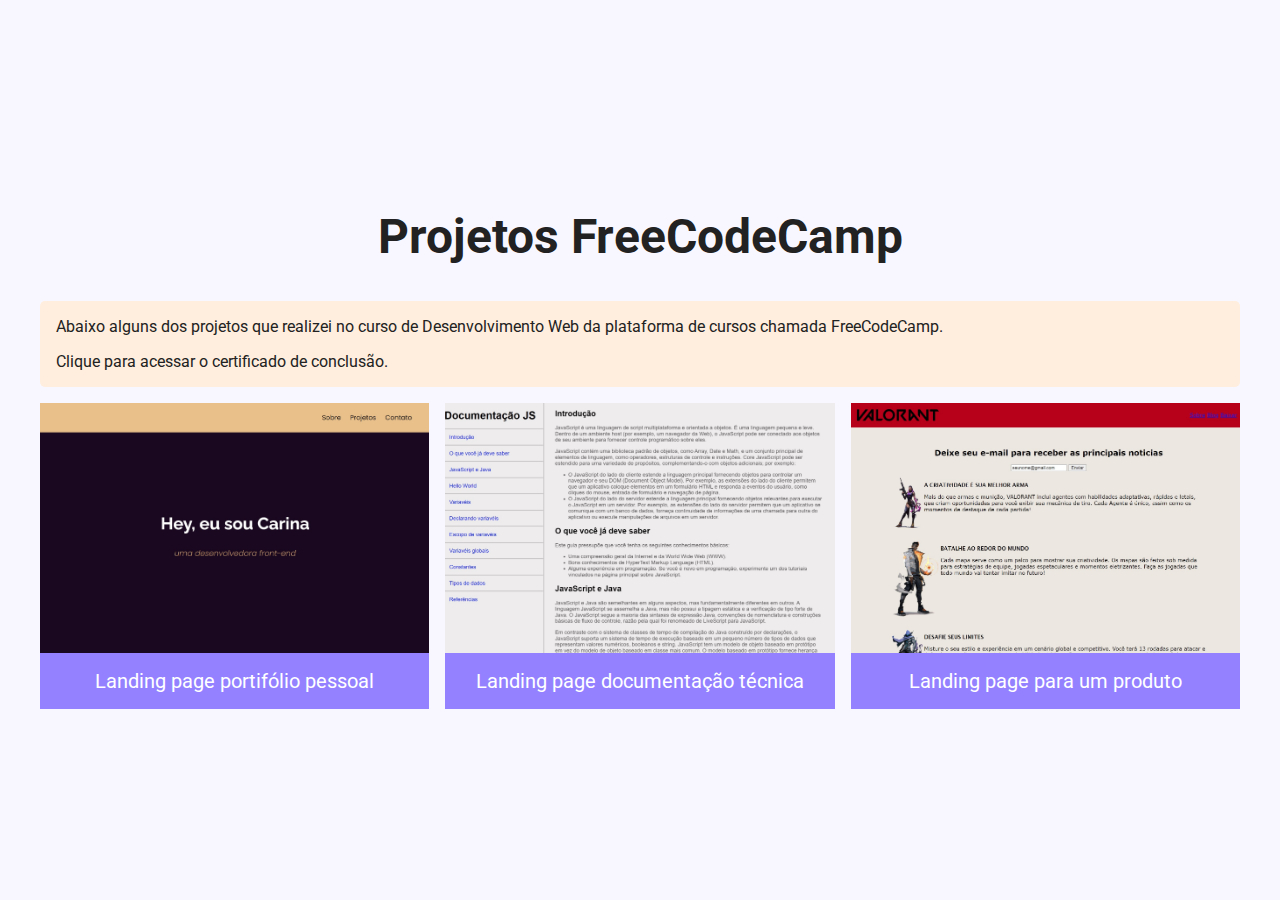
<file: index.html>
<!DOCTYPE html>
<html lang="en">

<head>
  <meta charset="UTF-8">
  <title>Projetos Curso Udemy</title>

  <link rel="preconnect" href="https://fonts.googleapis.com">
  <link rel="preconnect" href="https://fonts.gstatic.com" crossorigin>
  <link href="https://fonts.googleapis.com/css2?family=Roboto:wght@300;400&display=swap" rel="stylesheet">
  <link rel="stylesheet" href="./style.css">
</head>

<body>
  <div class="container">
    <h1 class="title">
      Projetos FreeCodeCamp
    </h1>
    <div class="description">
      <p>
        Abaixo alguns dos projetos que realizei no curso de Desenvolvimento Web da plataforma de cursos chamada FreeCodeCamp.
      </p>
      <a target="_blank" href="https://freecodecamp.org/portuguese/certification/silvacarina/responsive-web-design">Clique para acessar o certificado de conclusão.</a>
    </div>
    
    <nav class="nav">
      <a href="./Projeto5/index.html" class="nav__item">
        <figure class="nav__figure">
          <img class="nav__img" src="./img/portifolio.jpg" />
        </figure>
        <p class="nav__legend">
          Landing page portifólio pessoal
        </p>
      </a>
      <a href="./Projeto4/" class="nav__item">
        <figure class="nav__figure">
          <img class="nav__img" src="./img/documentacao-tec.jpg" />
        </figure>
        <p class="nav__legend">
          Landing page documentação técnica
        </p>
      </a>
      <a href="./Projeto3/index.html" class="nav__item">
        <figure class="nav__figure">
          <img class="nav__img" src="./img/lg-produto.jpg" />
        </figure>
        <p class="nav__legend">
          Landing page para um produto
        </p>
      </a>
    </nav>
  </div>
</body>

</html>
</file>
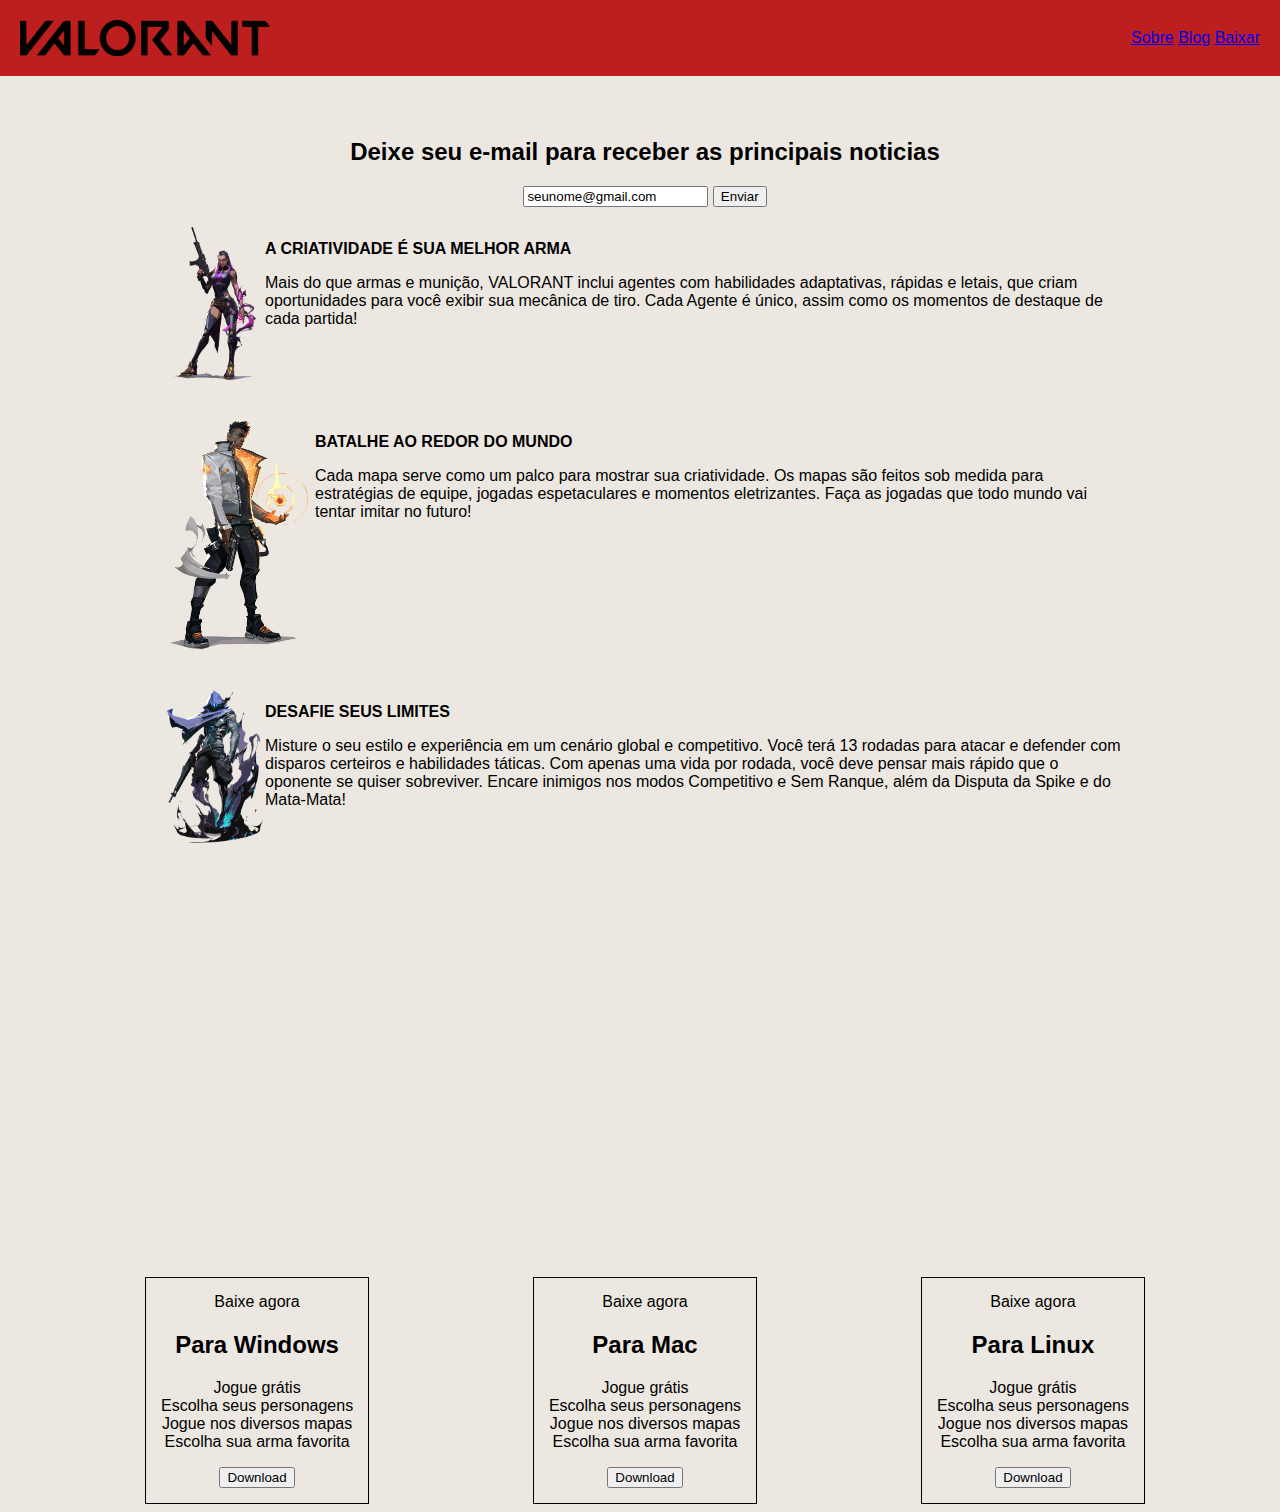
<file: Projeto3/index.html>
<!DOCTYPE html>
<html lang="pt-br">
<head>
    <meta charset="UTF-8">
    <meta http-equiv="X-UA-Compatible" content="IE=edge">
    <meta name="viewport" content="width=device-width, initial-scale=1.0">
    <link rel="stylesheet" href="style.css">
    <title>Document</title>
</head>
<body>
    <header id="header">
        <img id="header-img" src="img/valorant-logo.png" alt="Logo do Valorant" width="250px">
        <nav id="nav-bar">
            <a class="nav-link" href="#">Sobre</a>
            <a class="nav-link" href="#">Blog</a>
            <a class="nav-link" href="#">Baixar</a>
        </nav>
    </header>

    <div class="container">
        <section>
            <form id="form" action="https://www.freecodecamp.com/email-enviar"> 
                <div>
                    <h2>Deixe seu e-mail para receber as principais noticias</h2>
                    <input id="email" type="text" placeholder="Digite seu e-mail" value="seunome@gmail.com">
                    <input type="submit" value="Enviar" id="submit">
                </div>
            </form>
        </section>
        <section>
            <div class="item-section">
                <img class="imagens-sessao" src="img/reyna.png" alt="Personagem Reyna" width="100">
                <div>
                    <h2>A CRIATIVIDADE É SUA MELHOR ARMA</h2>
                    <p>Mais do que armas e munição, VALORANT inclui agentes com habilidades adaptativas, rápidas e letais, que criam oportunidades para você exibir sua mecânica de tiro. Cada Agente é único, assim como os momentos de destaque de cada partida!</p>
                </div>
            </div>
            <div class="item-section">
                <img class="imagens-sessao" src="img/fenix.png" alt="Personagens" width="150">
                <div>
                    <h2>BATALHE AO REDOR DO MUNDO</h2>
                    <p>Cada mapa serve como um palco para mostrar sua criatividade. Os mapas são feitos sob medida para estratégias de equipe, jogadas espetaculares e momentos eletrizantes. Faça as jogadas que todo mundo vai tentar imitar no futuro!</p>
                </div>
            </div>
            <div class="item-section">
                <img class="imagens-sessao" src="img/omen.png" alt="Personagem Omen" width="100">
                <div>
                    <h2>DESAFIE SEUS LIMITES</h2>
                    <p>Misture o seu estilo e experiência em um cenário global e competitivo. Você terá 13 rodadas para atacar e defender com disparos certeiros e habilidades táticas. Com apenas uma vida por rodada, você deve pensar mais rápido que o oponente se quiser sobreviver. Encare inimigos nos modos Competitivo e Sem Ranque, além da Disputa da Spike e do Mata-Mata!</p>
                </div>
            </div>
        </section>
        <section>
            <div id="video">
                <iframe id="video-apresentacao" src="https://www.youtube.com/embed/h1Kp9x_ADZw" title="YouTube video player" frameborder="0" allow="accelerometer; autoplay; clipboard-write; encrypted-media; gyroscope; picture-in-picture" allowfullscreen></iframe>
            </div>
        </section>
        <section class="formatos">
            <div class="formatos-bloco">
                <div>Baixe agora</div>
                <h2>Para Windows</h2>
                <ol>
                    <li>Jogue grátis</li>
                    <li>Escolha seus personagens</li>
                    <li>Jogue nos diversos mapas</li>
                    <li>Escolha sua arma favorita</li>
                </ol>
                <button>Download</button>
            </div>
            <div class="formatos-bloco">
                <div>Baixe agora</div>
                <h2>Para Mac</h2>
                <ol>
                    <li>Jogue grátis</li>
                    <li>Escolha seus personagens</li>
                    <li>Jogue nos diversos mapas</li>
                    <li>Escolha sua arma favorita</li>
                </ol>
                <button>Download</button>
            </div>
            <div class="formatos-bloco">
                <div>Baixe agora</div>
                <h2>Para Linux</h2>
                <ol>
                    <li>Jogue grátis</li>
                    <li>Escolha seus personagens</li>
                    <li>Jogue nos diversos mapas</li>
                    <li>Escolha sua arma favorita</li>
                </ol>
                <button>Download</button>
            </div>
        </section>
    </div>
</body>
</html>
</file>
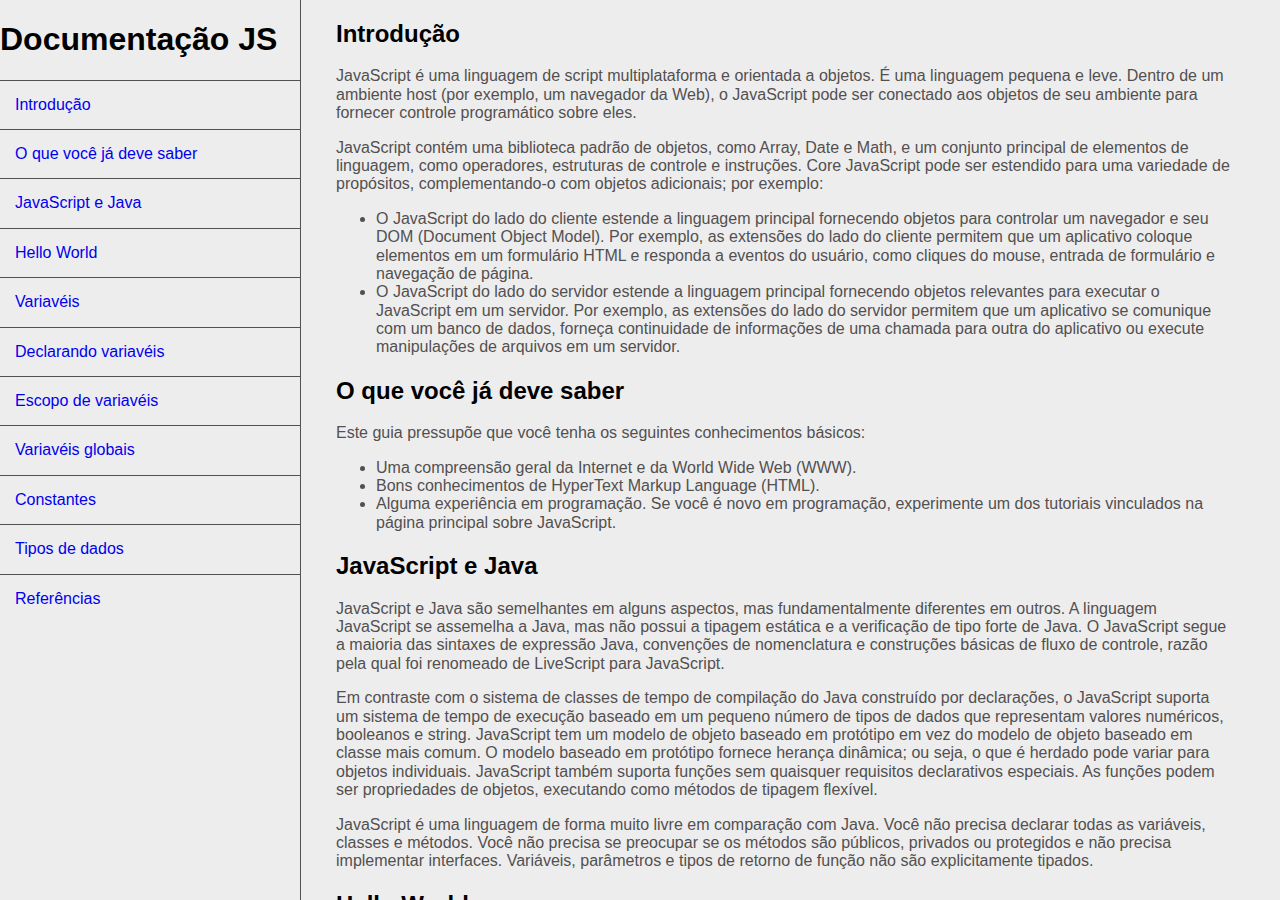
<file: Projeto4/index.html>
<!DOCTYPE html>
<html lang="pt-br">

<head>
    <meta charset="UTF-8">
    <meta http-equiv="X-UA-Compatible" content="IE=edge">
    <meta name="viewport" content="width=device-width, initial-scale=1.0">
    <link rel="stylesheet" href="reset.css">
    <link rel="stylesheet" href="style.css">
    <title>Document</title>
</head>

<body>
    <div class="menu">
        <nav id="navbar">
            <header>
                <h1>Documentação JS</h1>
            </header>
            <ul class="nav-lista">
                <li>
                    <a class="nav-link" href="#introducao">Introdução</a>
                </li>
                <li>
                    <a class="nav-link" href="#saber">O que você já deve saber</a>
                </li>
                <li>
                    <a class="nav-link" href="#js-e-java">JavaScript e Java</a>
                </li>
                <li>
                    <a class="nav-link" href="#hello-world">Hello World</a>
                </li>
                <li>
                    <a class="nav-link" href="#variaveis">Variavéis</a>
                </li>
                <li>
                    <a class="nav-link" href="#declarando-variaveis">Declarando variavéis</a>
                </li>
                <li>
                    <a class="nav-link" href="#escopo-variavel">Escopo de variavéis</a>
                </li>
                <li>
                    <a class="nav-link" href="#variavel-global">Variavéis globais</a>
                </li>
                <li>
                    <a class="nav-link" href="#constantes">Constantes</a>
                </li>
                <li>
                    <a class="nav-link" href="#tipos-de-dados">Tipos de dados</a>
                </li>
                <li>
                    <a class="nav-link" href="#referencias">Referências</a>
                </li>
            </ul>
        </nav>
    </div>

    <main id="main-doc">
        <section class="main-section" id="introducao">
            <header>
                <h2>Introdução</h2>
            </header>
            <p>
                JavaScript é uma linguagem de script multiplataforma e orientada a objetos. É uma linguagem pequena e leve. Dentro de um ambiente host (por exemplo, um navegador da Web), o JavaScript pode ser conectado aos objetos de seu ambiente para fornecer controle programático sobre eles.
            </p>
            <p>
                JavaScript contém uma biblioteca padrão de objetos, como Array, Date e Math, e um conjunto principal de elementos de linguagem, como operadores, estruturas de controle e instruções. Core JavaScript pode ser estendido para uma variedade de propósitos, complementando-o com objetos adicionais; por exemplo:
            </p>
            <ul>
                <li>
                    O JavaScript do lado do cliente estende a linguagem principal fornecendo objetos para controlar um navegador e seu DOM (Document Object Model). Por exemplo, as extensões do lado do cliente permitem que um aplicativo coloque elementos em um formulário HTML e responda a eventos do usuário, como cliques do mouse, entrada de formulário e navegação de página.
                </li>
                <li>
                    O JavaScript do lado do servidor estende a linguagem principal fornecendo objetos relevantes para executar o JavaScript em um servidor. Por exemplo, as extensões do lado do servidor permitem que um aplicativo se comunique com um banco de dados, forneça continuidade de informações de uma chamada para outra do aplicativo ou execute manipulações de arquivos em um servidor.
                </li>
            </ul>
        </section>

        <section class="main-section" id="saber">
            <header>
                <h2>O que você já deve saber</h2>
            </header>
            <p>
                Este guia pressupõe que você tenha os seguintes conhecimentos básicos:
            </p>
            <ul>
                <li>
                    Uma compreensão geral da Internet e da World Wide Web (WWW).
                </li>
                <li>
                    Bons conhecimentos de HyperText Markup Language (HTML).
                </li>
                <li>
                    Alguma experiência em programação. Se você é novo em programação, experimente um dos tutoriais vinculados na página principal sobre JavaScript.
                </li>
            </ul>
        </section>

        <section class="main-section" id="js-e-java">
            <header>
                <h2>JavaScript e Java</h2>
            </header>
            <p>
                JavaScript e Java são semelhantes em alguns aspectos, mas fundamentalmente diferentes em outros. A linguagem JavaScript se assemelha a Java, mas não possui a tipagem estática e a verificação de tipo forte de Java. O JavaScript segue a maioria das sintaxes de expressão Java, convenções de nomenclatura e construções básicas de fluxo de controle, razão pela qual foi renomeado de LiveScript para JavaScript.
            </p>
            <p>
                Em contraste com o sistema de classes de tempo de compilação do Java construído por declarações, o JavaScript suporta um sistema de tempo de execução baseado em um pequeno número de tipos de dados que representam valores numéricos, booleanos e string. JavaScript tem um modelo de objeto baseado em protótipo em vez do modelo de objeto baseado em classe mais comum. O modelo baseado em protótipo fornece herança dinâmica; ou seja, o que é herdado pode variar para objetos individuais. JavaScript também suporta funções sem quaisquer requisitos declarativos especiais. As funções podem ser propriedades de objetos, executando como métodos de tipagem flexível.
            </p>
            <p>
                JavaScript é uma linguagem de forma muito livre em comparação com Java. Você não precisa declarar todas as variáveis, classes e métodos. Você não precisa se preocupar se os métodos são públicos, privados ou protegidos e não precisa implementar interfaces. Variáveis, parâmetros e tipos de retorno de função não são explicitamente tipados.
            </p>
        </section>

        <section class="main-section" id="hello-world">
            <header>
                <h2>Hello World</h2>
            </header>
            <p>
                Para começar a escrever JavaScript, abra o Scratchpad e escreva seu primeiro código JavaScript "Hello world":
            </p>
            <code>
                function greetMe(yourName) { alert("Hello " + yourName); }
                greetMe("World");
            </code>
            <p>
                Selecione o código no bloco e pressione Ctrl+R para vê-lo se desenrolar no seu navegador!
            </p>
        </section>

        <section class="main-section" id="variaveis">
            <header>
                <h2>Variavéis</h2>
            </header>
            <p>
                Você usa variáveis como nomes simbólicos para valores em seu aplicativo. Os nomes das variáveis, chamados identificadores, obedecem a certas regras.
            </p>
            <p>
                Um identificador JavaScript deve começar com uma letra, sublinhado (_) ou cifrão ($); caracteres subsequentes também podem ser dígitos (0-9). Como o JavaScript diferencia maiúsculas de minúsculas, as letras incluem os caracteres "A" a "Z" (maiúsculas) e os caracteres "a" a "z" (minúsculas).
            </p>
            <p>
                Você pode usar letras ISO 8859-1 ou Unicode, como å e ü em identificadores. Você também pode usar as sequências de escape Unicode como caracteres em identificadores. Alguns exemplos de nomes legais são Number_hits, temp99 e _name.
            </p>
        </section>

        <section class="main-section" id="declarando-variaveis">
            <header>
                <h2>Declarando variavéis</h2>
            </header>
            <p>
                Você pode declarar uma variável de três maneiras:
            </p>
            <p>
                Com a palavra-chave var. Por exemplo,
            </p>
            
            <code>
                var x = 42.
            </code>
            <p>
                Essa sintaxe pode ser usada para declarar variáveis locais e globais.
            </p>
                
            <p>
                Simplesmente atribuindo-lhe um valor. Por exemplo,
            </p>
            
            <code>
                x = 42.
            </code>
            <p>
                Isso sempre declara uma variável global. Ele gera um aviso estrito de JavaScript. Você não deve usar esta variante.
            </p>

            <p>
                Com a palavra-chave let. Por exemplo,
            </p>
            <code>
                let y = 13.
            </code>
            <p>
                Esta sintaxe pode ser usada para declarar uma variável local de escopo de bloco. Consulte Escopo da variável abaixo.
            </p>
            
        </section>

        <section class="main-section" id="escopo-variavel">
            <header>
                <h2>Escopo de variavéis</h2>
            </header>
            <p>
                Quando você declara uma variável fora de qualquer função, ela é chamada de variável global, porque está disponível para qualquer outro código no documento atual. Quando você declara uma variável dentro de uma função, ela é chamada de variável local, porque está disponível apenas dentro dessa função.
            </p>
            <p>
                JavaScript antes do ECMAScript 2015 não tem escopo de instrução de bloco; em vez disso, uma variável declarada dentro de um bloco é local para a função (ou escopo global) na qual o bloco reside. Por exemplo, o código a seguir registrará 5, porque o escopo de x é a função (ou contexto global) dentro da qual x é declarado, não o bloco, que neste caso é uma instrução if.
            </p>
            <code>
                if (true) { var x = 5; } console.log(x); // 5
            </code>
            <p>
                Esse comportamento muda ao usar a declaração let introduzida no ECMAScript 2015.
            </p>
            <code>
                if (true) { let y = 5; } console.log(y); // ReferenceError: y is not defined
            </code>
        </section>

        <section class="main-section" id="variavel-global">
            <header>
                <h2>Variavéis globais</h2>
            </header>
            <p>
                As variáveis globais são, na verdade, propriedades do objeto global. Em páginas da web, o objeto global é window, então você pode definir e acessar variáveis globais usando a sintaxe window.variable.
            </p>
            <p>
                Conseqüentemente, você pode acessar variáveis globais declaradas em uma janela ou quadro de outra janela ou quadro especificando o nome da janela ou do quadro. Por exemplo, se uma variável chamada phoneNumber for declarada em um documento, você poderá fazer referência a essa variável de um iframe como parent.phoneNumber.
            </p>
        </section>

        <section class="main-section" id="constantes">
            <header>
                <h2>Constantes</h2>
            </header>
            <p>
                Você pode criar uma constante nomeada somente leitura com a palavra-chave const. A sintaxe de um identificador de constante é a mesma de um identificador de variável: deve começar com uma letra, sublinhado ou cifrão e pode conter caracteres alfabéticos, numéricos ou sublinhados.
            </p>
            <code>
                const PI = 3.14;
            </code>
            <p>
                Uma constante não pode alterar o valor por meio de atribuição ou ser declarada novamente enquanto o script estiver em execução. Ele deve ser inicializado com um valor.
            </p>
            <p>
                As regras de escopo para constantes são as mesmas para variáveis de escopo de bloco let. Se a palavra-chave const for omitida, assume-se que o identificador representa uma variável.
            </p>
            <p>
                Você não pode declarar uma constante com o mesmo nome de uma função ou variável no mesmo escopo. Por exemplo:
            </p>
            <code>
                // THIS WILL CAUSE AN ERROR function f() {}; const f = 5; // THIS WILL CAUSE AN ERROR ALSO function f() { const g = 5; var g; //statements
                }
            </code>
            <p>
                No entanto, os atributos do objeto não são protegidos, portanto, a instrução a seguir é executada sem problemas.
            </p>
            <code>
                const MY_OBJECT = {"key": "value"}; MY_OBJECT.key = "otherValue";
            </code>
        </section>

        <section class="main-section" id="tipos-de-dados">
            <header>
                <h2>Tipos de dados</h2>
            </header>
            <p>
                O padrão ECMAScript mais recente define sete tipos de dados:
            </p>
            <ul>
                <li>
                    Seis tipos de dados que são primitivos:
                    <ul>
                        <li>Boolean. verdadeiro e falso.</li>
                        <li>null. Uma palavra-chave especial que denota um valor nulo. Como o JavaScript diferencia maiúsculas de minúsculas, null não é o mesmo que Null, NULL ou qualquer outra variante.</li>
                        <li>undefined. Uma propriedade de nível superior cujo valor é indefinido.</li>
                        <li>Number. 42 ou 3.14159.</li>
                        <li>String. "Howdy"</li>
                        <li>Symbol (novo no ECMAScript 2015). Um tipo de dados cujas instâncias são únicas e imutáveis.</li>
                    </ul>
                </li>
                <li>
                    e Object
                </li>
            </ul>
        </section>

        <section class="main-section" id="referencias">
            <header>
                <h2>Referências</h2>
            </header> <ul>
                <li>Toda a documentação nesta página é retirada do MDN.</li>
            </ul>
        </section>
    </main>
</body>

</html>
</file>
<file: Projeto3/style.css>
body {
    background-color: #ECE8E1;
    color: black;
    font-family:Verdana, Tahoma, sans-serif;
    padding-left: 10px;
}

.container {
    max-width: 1000px;
    margin: 0 auto;
    text-align: center;
    padding-top: 110px;
}

#header {
    display: flex;
    align-items: center;
    justify-content: space-between;
    position: fixed;
    width: 100%;
    left: 0;
    top: 0;
    padding: 20px;
    background-color: rgb(189, 30, 30);
    box-sizing: border-box;
}

.item-section {
    text-align: left;
    display: flex;
    padding: 20px;
}

.item-section h2 {
    font-size: 16px;
    font-family:'Lucida Sans', 'Lucida Sans Regular', 'Lucida Grande', 'Lucida Sans Unicode', Verdana, sans-serif;
}

.imagens-sessao {
    margin: right;
}

.formatos {
    display: flex;
    justify-content: space-between;
    margin-top: 60px;
}

.formatos-bloco {
    border: 1px solid  black;
    padding: 15px;
    text-align: center;
}

.formatos ol {
    list-style: none;
    padding: 0;
}


#video-apresentacao {
    width: 650px;
    height: 350px;
}

@media (max-width: 600px) {
    #video-apresentacao {
        width: 350px;
        height: 250px;
    }
}
</file>
<file: Projeto4/style.css>
body {
    color: #525050;
    font-family: 'Open Sans', Arial, sans-serif;
    background-color: #eeeded;
    margin: 0;
    padding: 0;
}

h1, h2 {
    color: #000000;
}

.menu {
    width: 300px;
    height: 100vh;
    float: left;
    border-right: 1px solid #525050;
}

#main-doc {
    height: 100vh;
    overflow-y: scroll;
}

.nav-lista {
    padding: 0;
}

.nav-lista li {
    list-style: none;
    padding: 15px;
    border-top: 1px solid #525050;
}

.nav-link {
    text-decoration: none;
}

#main-doc {
    padding-left: 35px;
}
.main-section {
    padding-right: 50px;
}

code {
    background-color: #ccc7c7;
    padding: 14px;
    display: block;
}

@media (max-width: 600px) {
    .menu {
        width: 100%;
        height: 630px;
        border-bottom: 1px solid #525050;
    }
}
</file>
<file: style.css>
/*
 * RESET CSS
 */
 *:where(:not(iframe, canvas, img, svg, video):not(svg *, symbol *)) {
    all: unset;
    display: revert;
}

/* Preferred box-sizing value */
*,
*::before,
*::after {
    box-sizing: border-box;
}

/* Reapply the pointer cursor for anchor tags */
a, button {
    cursor: revert;
}

/* Remove list styles (bullets/numbers) */
ol, ul, menu {
    list-style: none;
}

/* For images to not be able to exceed their container */
img {
    max-width: 100%;
}

/* removes spacing between cells in tables */
table {
    border-collapse: collapse;
}

/* revert the 'white-space' property for textarea elements on Safari */
textarea {
    white-space: revert;
}

/* minimum style to allow to style meter element */
meter {
    -webkit-appearance: revert;
    appearance: revert;
}

/* reset default text opacity of input placeholder */
::placeholder {
    all: unset;
}

/* fix the feature of 'hidden' attribute.
   display:revert; revert to element instead of attribute */
:where([hidden]) {
    display: none;
}

/* revert for bug in Chromium browsers
   - fix for the content editable attribute will work properly. */
:where([contenteditable]) {
    -moz-user-modify: read-write;
    -webkit-user-modify: read-write;
    overflow-wrap: break-word;
    -webkit-line-break: after-white-space;
}

/* apply back the draggable feature - exist only in Chromium and Safari */
:where([draggable="true"]) {
    -webkit-user-drag: element;
}

/*
 * Variables
 */

 :root {
   --color-1: #FFD8BE;
   --color-2: #FFEEDD;
   --color-3: #F8F7FF;
   --color-4: #B8B8FF;
   --color-5: #9381FF;

   --color-black: #222222;
   --color-white: #ffffff;
 }

/*
 * Portfolio
 */

* {
  font-family: 'Roboto', sans-serif;
  color: var(--color-black);
}

body {
  background-color: var(--color-3);
}

p:not(:last-child) {
  margin-bottom: 1rem;
}

.container {
  display: flex;
  flex-direction: column;
  min-height: 100vh;
  justify-content: center;
  width: 1200px;
  max-width: calc(100% - 2rem);
  margin: 0 auto;
}

.title {
  font-size: 3rem;
  font-weight: 700;
  margin-top: 1rem;
  text-align: center;
  margin-bottom: 20px;
}

.description {
  margin: 1rem 0;
  padding: 1rem;
  background-color: var(--color-2);
  border-radius: 5px;
}

.nav {
  display: grid;
  grid-template-columns: repeat(auto-fill, minmax(300px, 1fr));
  grid-auto-rows: auto;
  grid-gap: 1rem;
}

.nav__item {
  background-color: var(--color-5);
}

.nav__figure {
  width: 100%;
  height: 250px;
  overflow: hidden;
}

.nav__img {
  transition: all 200ms;
}

.nav__img:hover {
  transform: scale(1.1) rotate(-2deg);
}

.nav__legend {
  font-size: 1.25rem;
  padding: 1rem;
  text-align: center;
  color: var(--color-white);
}
</file>
